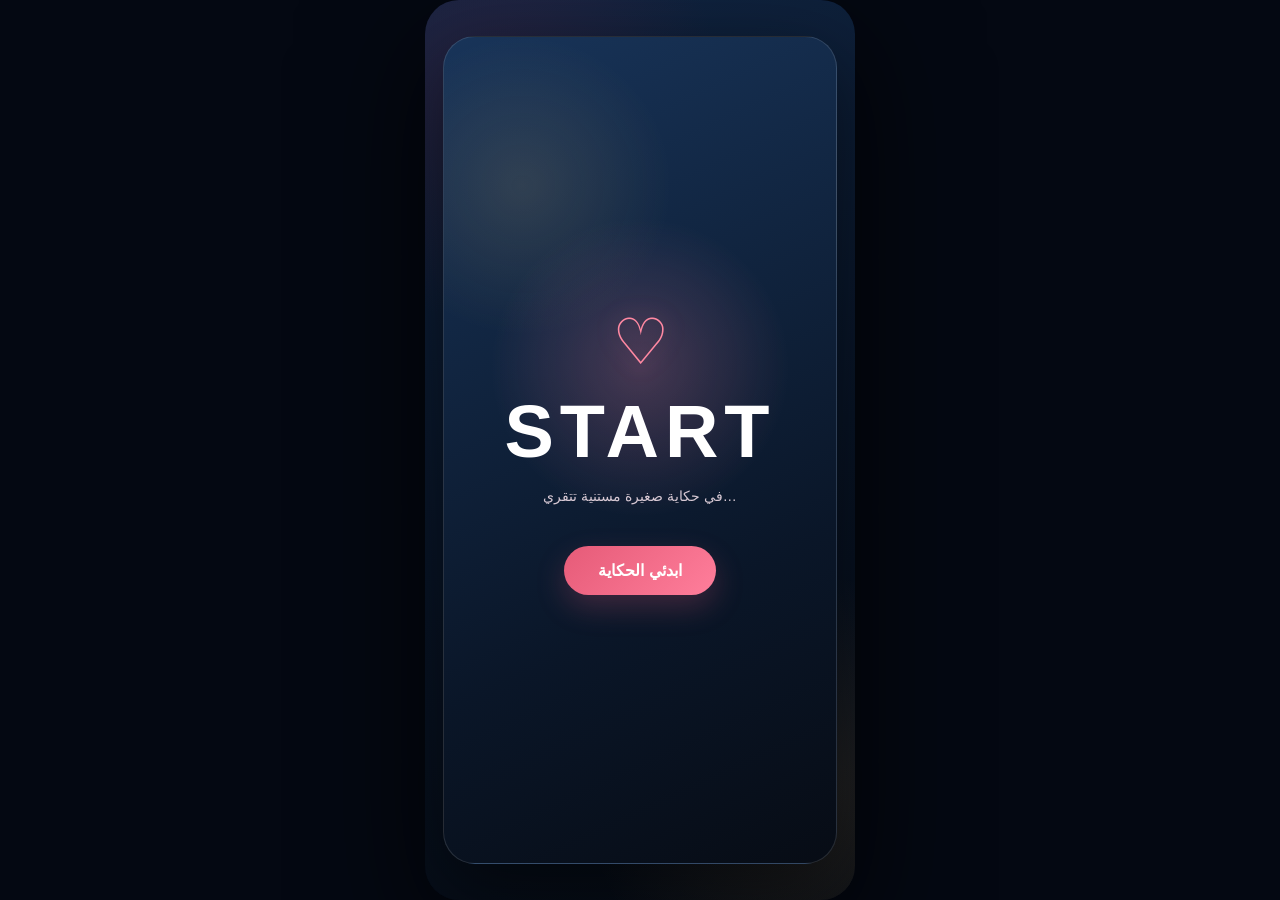
<file: index.html>
<!doctype html><html lang="ar" dir="rtl"><head><meta charset="utf-8"><meta name="viewport" content="width=device-width,initial-scale=1,maximum-scale=1,viewport-fit=cover"><meta name="theme-color" content="#080f20"><title>حكاية صغيرة ❤️</title><link rel="stylesheet" href="style.css"></head><body><main class="app"><section class="deck">
<section class="page start"><div class="card start-card"><div class="start-inner"><div class="heart">♡</div><h1>START</h1><p>في حكاية صغيرة مستنية تتقري…</p><a href="#s1">ابدئي الحكاية</a></div></div></section>
<section class="page" id="s1"><div class="card"><div class="paper"><span class="chapter">الفصل الأول</span><h2>قبل ما أعرفك</h2><p>أنا كنت متعود أعيش في هدوئي… ووحدتي.<br>يومي يعدّي، وأنا مقتنع إن مفيش حاجة ناقصة…<br>أو يمكن كنت بحاول أقنع نفسي بكده.</p></div><div class="art scene scene1"><div class="moon"></div><div class="window"></div><div class="person"></div></div><div class="num">01</div><div class="swipe">اسحبي للشمال ←</div></div></section>
<section class="page"><div class="card"><div class="paper"><span class="chapter">الفصل الثاني</span><h2>لحد ما جيتي</h2><p>كنت عايش حياتي بشكل عادي جدًا… لحد ما جيتي.<br>وفجأة، التفاصيل اللي كانت عادية<br>بدأ يبقى ليها طعم تاني.</p></div><div class="art scene scene2"><div class="phone"><span>♡</span></div><div class="glow"></div></div><div class="num">02</div></div></section>
<section class="page"><div class="card"><div class="paper"><span class="chapter">الفصل الثالث</span><h2>بقيت أفكر فيكي</h2><p>بقيت ألاقي نفسي بفكر فيكي… من غير ما أخطط.<br>في الشغل، في الطريق، وأنا ماسك الموبايل…<br>التفكير فيكي كان بييجي لوحده.</p></div><div class="art scene scene3"><div class="city"></div><div class="street"></div><div class="walker"></div></div><div class="num">03</div></div></section>
<section class="page"><div class="card"><div class="paper"><span class="chapter">الفصل الرابع</span><h2>تفاصيل صغيرة</h2><p>بقيت مستني كلامك… وضحكتك… وتفاصيلك الصغيرة.<br>حاجات بسيطة جدًا، بس كانت كفاية<br>تغيّر مود يوم كامل.</p></div><div class="art scene scene4"><div class="table"></div><div class="cup"></div><div class="sound">♪</div></div><div class="num">04</div></div></section>
<section class="page"><div class="card"><div class="paper"><span class="chapter">الفصل الخامس</span><h2>القطعة اللي كانت ناقصة</h2><p>وبدأت أفهم إن في ناس مش بيكملوا يومك…<br>هم بيكملوا قصتك.<br>وكل مرة كنت بكلمك، كنت بحس إن حتة ناقصة جوايا بتلاقي مكانها.</p></div><div class="art scene scene5"><div class="piece p1"></div><div class="piece p2"></div><div class="spark s1"></div><div class="spark s2"></div></div><div class="num">05</div></div></section>
<section class="page"><div class="card"><div class="paper"><span class="chapter">الفصل السادس</span><h2>باقي الحكاية</h2><p>نفسي أكون معاكي في الأيام الحلوة…<br>وحتى الأيام اللي مش حلوة.<br>مش مجرد لحظة لطيفة… أنا بتكلم عن بقية الحكاية.</p></div><div class="art scene scene6"><div class="sun"></div><div class="road"></div></div><div class="num">06</div></div></section>
<section class="page"><div class="card"><div class="paper"><span class="chapter">الفصل السابع</span><h2>الكلام اللي اتأخر</h2><p>وفي كلام فضلت مأجله…<br>عشان كنت عايز أقوله في الوقت الصح.<br>والنهارده أنا شايف إن الوقت الصح وصل.</p></div><div class="art scene scene7"><div class="envelope">♡</div><div class="stars"></div></div><div class="num">07</div></div></section>
<section class="page final"><div class="card"><div class="paper"><span class="chapter">الصفحة الأخيرة</span><h2>عايز أشوفك مبسوطة ❤️</h2><p>وإن كل يوم جاي يكون أخف وأحلى عليكي.<br>وده أهم عندي من أي كلام تاني.</p></div><div class="art scene scene8"><div class="sunrise"></div><div class="horizon"></div><div class="little-heart">♡</div></div><div class="num">08</div></div></section>
</section></main></body></html>
</file>
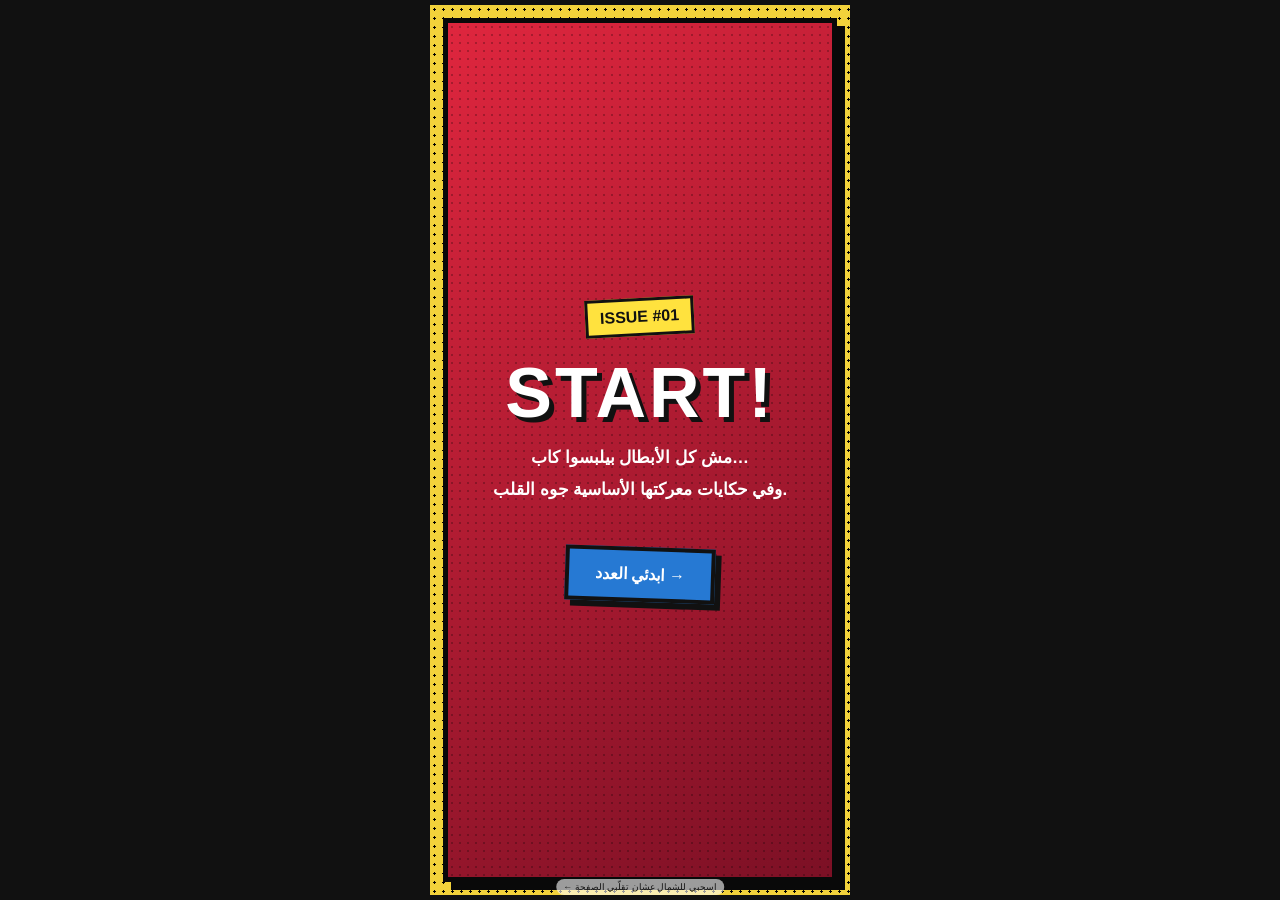
<file: comic/index.html>
<!doctype html><html lang="ar" dir="rtl"><head><meta charset="utf-8"><meta name="viewport" content="width=device-width,initial-scale=1,maximum-scale=1,viewport-fit=cover"><meta name="theme-color" content="#17120b"><title>Comic Story ❤️</title><style>*{box-sizing:border-box}html,body{margin:0;height:100%;overflow:hidden;background:#111;font-family:Tahoma,Arial,sans-serif}.book{width:100%;height:100dvh;max-width:430px;margin:auto;overflow:hidden;background:#f2d23b}.pages{height:100%;display:flex;overflow-x:auto;scroll-snap-type:x mandatory;scroll-behavior:smooth;direction:ltr}.pages::-webkit-scrollbar{display:none}.page{min-width:100%;height:100%;scroll-snap-align:start;padding:13px;background:radial-gradient(circle,#000 1px,transparent 1.4px) 0 0/9px 9px,#f2d23b}.panel{height:100%;position:relative;overflow:hidden;border:5px solid #090909;background:#fff;box-shadow:8px 8px 0 #090909}.cover{display:grid;place-items:center;text-align:center;background:linear-gradient(145deg,#df263e,#7c1025);color:#fff}.cover:before{content:"";position:absolute;inset:0;background:radial-gradient(circle,#000 1.2px,transparent 1.4px)0 0/8px 8px;opacity:.24}.cover-in{position:relative;z-index:2;padding:28px}.issue{display:inline-block;background:#ffe23e;color:#111;border:3px solid #111;padding:7px 12px;font-weight:900;transform:rotate(-3deg)}.cover h1{font-size:70px;line-height:.9;margin:26px 0 12px;text-shadow:5px 5px 0 #111;letter-spacing:3px}.cover p{font-size:17px;font-weight:900;line-height:1.9}.go{display:inline-block;margin-top:24px;padding:14px 26px;background:#2679d3;color:#fff;border:4px solid #111;box-shadow:6px 6px 0 #111;text-decoration:none;font-weight:900;transform:rotate(2deg)}.art{position:absolute;inset:0}.art img{width:100%;height:100%;object-fit:cover;display:block;filter:saturate(1.18) contrast(1.08)}.art:after{content:"";position:absolute;inset:0;background:radial-gradient(circle,#000 1px,transparent 1.4px) 0 0/7px 7px;opacity:.12}.cap{position:absolute;z-index:5;top:18px;right:15px;left:15px;background:#ffe548;border:4px solid #111;padding:12px 13px;font-weight:900;font-size:17px;line-height:1.7;box-shadow:5px 5px 0 #111;transform:rotate(-1deg);direction:rtl}.bubble{position:absolute;z-index:6;bottom:36px;left:20px;right:20px;background:#fff;border:4px solid #111;border-radius:45% 55% 48% 52%/52% 44% 56% 48%;padding:17px 19px;text-align:center;font-size:20px;font-weight:900;line-height:1.65;box-shadow:5px 5px 0 #111;direction:rtl}.bubble:after{content:"";position:absolute;bottom:-25px;right:58px;border:13px solid transparent;border-top:24px solid #111;transform:rotate(-12deg)}.sfx{position:absolute;z-index:7;font-size:43px;font-weight:1000;color:#e7253d;text-shadow:3px 3px 0 #111,-2px -2px 0 #fff;transform:rotate(-12deg);left:16px;top:40%;font-family:Impact,Arial Black,sans-serif}.no{position:absolute;z-index:8;bottom:11px;right:13px;background:#111;color:#fff;border:3px solid #fff;padding:6px 9px;font-weight:900}.final .cap{background:#ff5b72;color:#fff}.final .bubble{font-size:24px;background:#ffe548}.hint{position:fixed;z-index:20;bottom:5px;left:50%;transform:translateX(-50%);font-size:9px;color:#111;background:#fff9;padding:3px 7px;border-radius:99px;white-space:nowrap}@media(min-width:431px){.book{height:min(930px,100dvh);border:5px solid #111}}</style></head><body><main class="book"><section class="pages"><section class="page"><div class="panel cover"><div class="cover-in"><span class="issue">ISSUE #01</span><h1>START!</h1><p>مش كل الأبطال بيلبسوا كاب…<br>وفي حكايات معركتها الأساسية جوه القلب.</p><a class="go" href="#c1">ابدئي العدد →</a></div></div></section><section class="page" id="c1"><div class="panel"><div class="art"><img src="../assets/scene_01.svg" alt=""></div><div class="cap">كان كل يوم شبه اللي قبله… هدوء، روتين، وحياة ماشية من غير مفاجآت.</div><div class="bubble">كنت فاكر إن ده الطبيعي… وإن مفيش حاجة ناقصة.</div><div class="sfx">…</div><div class="no">01</div></div></section><section class="page"><div class="panel"><div class="art"><img src="../assets/scene_02.svg" alt=""></div><div class="cap">وفجأة… شخص واحد ظهر في المشهد، والتفاصيل بدأت تتغير.</div><div class="bubble">رسالة بسيطة بقت كفاية تغيّر اليوم كله.</div><div class="sfx">PING!</div><div class="no">02</div></div></section><section class="page"><div class="panel"><div class="art"><img src="../assets/scene_03.svg" alt=""></div><div class="cap">الموضوع بدأ يكبر… التفكير بقى ييجي لوحده، من غير دعوة ولا إنذار.</div><div class="bubble">حتى وأنا ساكت… كان في كلام كتير جوايا.</div><div class="sfx">THINK!</div><div class="no">03</div></div></section><section class="page"><div class="panel"><div class="art"><img src="../assets/scene_01.svg" alt=""></div><div class="cap">تفاصيل صغيرة جدًا… ضحكة، كلمة، توقيت رسالة… بس تأثيرها كان ضخم.</div><div class="bubble">الغريب إن الحاجات الصغيرة هي اللي عملت أكبر فرق.</div><div class="sfx">BAM!</div><div class="no">04</div></div></section><section class="page"><div class="panel"><div class="art"><img src="../assets/scene_02.svg" alt=""></div><div class="cap">كل رسالة كانت بتخلي اليوم أخف… وكأن في حد ضغط زر Reset للمود.</div><div class="bubble">وهنا بدأت أفهم إن الموضوع مش مجرد إحساس عابر.</div><div class="sfx">WOW!</div><div class="no">05</div></div></section><section class="page"><div class="panel"><div class="art"><img src="../assets/scene_03.svg" alt=""></div><div class="cap">اكتشفت إن في ناس مش بيكملوا يومك بس… هم بيغيروا شكل القصة كلها.</div><div class="bubble">يمكن دي كانت القطعة اللي ناقصة من غير ما أعرف.</div><div class="sfx">CLICK!</div><div class="no">06</div></div></section><section class="page"><div class="panel"><div class="art"><img src="../assets/scene_01.svg" alt=""></div><div class="cap">فضل كلام كتير مكتوم… مش خوف، بس رغبة إنه يتقال صح وفي الوقت الصح.</div><div class="bubble">والحقيقة؟ مش لازم كل حاجة تتحول لمعركة كبيرة.</div><div class="sfx">WAIT…</div><div class="no">07</div></div></section><section class="page final"><div class="panel"><div class="art"><img src="../assets/scene_03.svg" alt=""></div><div class="cap">FINAL PANEL</div><div class="bubble">مش طالب حاجة…<br>عايز أشوفك مبسوطة ❤️<br><small>وده عندي أحلى نهاية لأي حكاية.</small></div><div class="sfx">THE END?</div><div class="no">08</div></div></section></section><div class="hint">اسحبي للشمال عشان تقلّبي الصفحة ←</div></main></body></html>
</file>
<file: style.css>
*{box-sizing:border-box}html,body{margin:0;width:100%;height:100%;overflow:hidden;background:#040812}body{font-family:"Segoe UI",Tahoma,Arial,sans-serif;color:#fff;display:grid;place-items:center}.app{width:100%;height:100dvh;max-width:430px;overflow:hidden;background:radial-gradient(circle at 15% 10%,#66224544,transparent 26%),radial-gradient(circle at 88% 88%,#e7b56c22,transparent 25%),linear-gradient(160deg,#102441,#081426 54%,#050a12)}.deck{height:100%;display:flex;overflow-x:auto;overflow-y:hidden;scroll-snap-type:x mandatory;scroll-behavior:smooth;direction:ltr}.deck::-webkit-scrollbar{display:none}.page{position:relative;min-width:100%;height:100%;scroll-snap-align:start;overflow:hidden;padding:18px}.card{position:relative;width:100%;height:calc(100% - 36px);margin-top:18px;border-radius:32px;overflow:hidden;border:1px solid #ffffff20;box-shadow:0 26px 80px #0008;background:#0d1524}.start-card{display:grid;place-items:center;text-align:center;background:radial-gradient(circle at 50% 40%,#ff84a33b,transparent 28%),radial-gradient(circle at 20% 18%,#e8c37a22,transparent 20%),linear-gradient(155deg,#183459,#0a1628 67%,#070c15)}.start-inner{padding:24px}.heart{font-size:64px;color:#ff89a2;animation:p 1.6s infinite;text-shadow:0 0 25px #ff89a266}.start h1{font-size:74px;letter-spacing:6px;margin:10px 0;font-weight:900}.start p{color:#d8c9d4;font-size:14px}.start a{display:inline-block;margin-top:28px;padding:15px 34px;border-radius:999px;background:linear-gradient(135deg,#e65b78,#ff7e9b);color:#fff;text-decoration:none;font-weight:900;box-shadow:0 12px 30px #e65b783d}@keyframes p{50%{transform:scale(1.14)}}.paper{position:absolute;z-index:5;left:18px;right:18px;top:18px;min-height:42%;background:linear-gradient(145deg,#fff8e9,#f6e7cc);color:#241b21;padding:27px 21px;text-align:center;clip-path:polygon(2% 2%,18% 0,36% 2%,55% 0,74% 1%,98% 0,100% 12%,98% 98%,76% 99%,58% 97%,38% 100%,17% 98%,0 100%,2% 12%);filter:drop-shadow(0 15px 18px #0005)}.paper:before,.paper:after{content:"";position:absolute;top:-5px;width:78px;height:22px;background:#d8b78799}.paper:before{right:22px;transform:rotate(7deg)}.paper:after{left:22px;transform:rotate(-7deg)}.chapter{display:inline-block;padding:6px 11px;border-radius:99px;background:#f1d8df;color:#8c5063;font-size:11px;font-weight:800}.paper h2{margin:10px 0 0;font-size:26px;line-height:1.5}.paper p{margin:11px 0 0;font-size:16px;line-height:1.95;font-weight:600;color:#4b3942}.final .paper h2{color:#b83355}.scene{position:absolute;left:0;right:0;bottom:0;height:64%;overflow:hidden}.scene:after{content:"";position:absolute;inset:0;background:linear-gradient(transparent 55%,#05080e66)}.num{position:absolute;z-index:8;bottom:16px;right:16px;width:48px;height:48px;border-radius:50%;display:grid;place-items:center;background:#080f1ad9;border:1px solid #e9c17baa;color:#fff3dd;font-weight:800}.swipe{position:absolute;z-index:8;bottom:19px;left:20px;font-size:11px;color:#ffffff80}.scene1{background:linear-gradient(#172b48,#0b1525 60%,#080d16)}.moon{position:absolute;width:92px;height:92px;border-radius:50%;background:#f8e3aa;box-shadow:0 0 38px #f8e3aa66;top:85px;right:48px}.window{position:absolute;width:230px;height:250px;border:10px solid #2d405b;left:50%;top:86px;transform:translateX(-50%);background:linear-gradient(#1c3d67,#101d31)}.window:before,.window:after{content:"";position:absolute;background:#2d405b}.window:before{width:7px;height:100%;left:50%}.window:after{height:7px;width:100%;top:50%}.person{position:absolute;left:86px;bottom:52px;width:76px;height:130px;border-radius:40px 40px 12px 12px;background:#05080d}.person:before{content:"";position:absolute;width:56px;height:56px;border-radius:50%;background:#05080d;left:10px;top:-42px}.scene2{background:radial-gradient(circle at 50% 55%,#e65b7845,transparent 32%),linear-gradient(160deg,#20172a,#0a1322)}.phone{position:absolute;width:150px;height:280px;border-radius:28px;background:#101824;border:5px solid #4b5566;left:50%;top:72px;transform:translateX(-50%);box-shadow:0 18px 45px #0008}.phone:before{content:"";position:absolute;width:56px;height:7px;border-radius:99px;background:#313b4c;left:50%;top:13px;transform:translateX(-50%)}.phone span{position:absolute;inset:0;display:grid;place-items:center;color:#ff88a2;font-size:72px;text-shadow:0 0 28px #ff88a2aa}.glow{position:absolute;width:260px;height:110px;border-radius:50%;background:#ff6f9a22;left:50%;bottom:54px;transform:translateX(-50%);filter:blur(20px)}.scene3{background:linear-gradient(#132943,#0a1320 70%,#060a10)}.city{position:absolute;left:0;right:0;bottom:90px;height:210px;background:linear-gradient(90deg,#101827 0 8%,transparent 8% 11%,#19263a 11% 22%,transparent 22% 26%,#0e1827 26% 39%,transparent 39% 43%,#172235 43% 58%,transparent 58% 62%,#101927 62% 76%,transparent 76% 79%,#1b293e 79% 92%,transparent 92%)}.city:after{content:"";position:absolute;inset:24px 18px;background:radial-gradient(circle,#f7c56f 1.5px,transparent 2px);background-size:32px 28px;opacity:.65}.street{position:absolute;left:0;right:0;bottom:0;height:110px;background:linear-gradient(#141923,#080a0f)}.walker{position:absolute;left:50%;bottom:55px;width:58px;height:105px;border-radius:28px 28px 10px 10px;background:#030508;transform:translateX(-50%)}.walker:before{content:"";position:absolute;width:45px;height:45px;border-radius:50%;background:#030508;left:7px;top:-34px}.scene4{background:linear-gradient(160deg,#412d27,#15141a 72%)}.table{position:absolute;left:0;right:0;bottom:0;height:130px;background:#3b241b}.cup{position:absolute;width:112px;height:90px;border-radius:8px 8px 38px 38px;background:#efe2ca;left:58px;bottom:100px;box-shadow:0 14px 25px #0006}.cup:before{content:"";position:absolute;width:40px;height:46px;border:9px solid #efe2ca;border-left:0;border-radius:0 26px 26px 0;right:-34px;top:18px}.sound{position:absolute;right:68px;top:115px;font-size:95px;color:#f2c879;text-shadow:0 0 28px #f2c87955;transform:rotate(-8deg)}.scene5{background:radial-gradient(circle at 50% 54%,#f28aa433,transparent 30%),linear-gradient(160deg,#241c32,#0c1421)}.piece{position:absolute;width:150px;height:150px;background:#f3d9aa;box-shadow:0 0 25px #f3d9aa44;clip-path:polygon(0 0,65% 0,65% 20%,82% 20%,82% 0,100% 0,100% 65%,80% 65%,80% 82%,100% 82%,100% 100%,0 100%)}.p1{left:62px;top:105px;transform:rotate(-10deg)}.p2{right:62px;top:165px;transform:rotate(170deg);background:#e57a95}.spark{position:absolute;width:7px;height:7px;border-radius:50%;background:#fff;box-shadow:0 0 15px #fff}.s1{left:80px;top:80px}.s2{right:90px;top:120px}.scene6{background:linear-gradient(#ef9f75,#e9c58f 42%,#718ca1 43%,#1b3142 70%,#0b1119)}.sun{position:absolute;width:120px;height:120px;border-radius:50%;background:#ffe5a2;box-shadow:0 0 45px #ffe5a2cc;left:50%;top:68px;transform:translateX(-50%)}.road{position:absolute;left:50%;bottom:-10px;width:280px;height:300px;background:#222935;transform:translateX(-50%) perspective(260px) rotateX(48deg);clip-path:polygon(42% 0,58% 0,100% 100%,0 100%)}.road:after{content:"";position:absolute;left:49%;top:15px;width:7px;height:250px;background:repeating-linear-gradient(#f4df9b 0 18px,transparent 18px 35px)}.scene7{background:radial-gradient(circle at 50% 45%,#ff8ea02e,transparent 27%),linear-gradient(160deg,#1b253c,#0a101b)}.envelope{position:absolute;width:230px;height:150px;background:#f7ead7;left:50%;top:130px;transform:translateX(-50%) rotate(-4deg);display:grid;place-items:center;color:#c84b6b;font-size:54px;box-shadow:0 16px 35px #0007}.envelope:before{content:"";position:absolute;inset:0;background:linear-gradient(145deg,transparent 49%,#d9c9b3 50% 51%,transparent 52%),linear-gradient(215deg,transparent 49%,#d9c9b3 50% 51%,transparent 52%)}.stars{position:absolute;inset:55px;background:radial-gradient(circle,#fff 1px,transparent 2px);background-size:45px 42px;opacity:.7}.scene8{background:linear-gradient(#4a416c,#a85e75 38%,#f6b887 68%,#f6d49b)}.sunrise{position:absolute;width:140px;height:140px;border-radius:50%;background:#ffe5af;box-shadow:0 0 55px #ffe5afcc;left:50%;bottom:110px;transform:translateX(-50%)}.horizon{position:absolute;left:0;right:0;bottom:0;height:130px;background:linear-gradient(#55708a,#182d40)}.little-heart{position:absolute;left:50%;top:92px;transform:translateX(-50%);font-size:76px;color:#fff0f3;text-shadow:0 0 25px #fff8}@media(min-width:431px){.app{height:min(920px,100dvh);border-radius:34px;box-shadow:0 35px 120px #000b}}@media(max-height:720px){.paper{padding-top:20px;min-height:44%}.paper h2{font-size:23px}.paper p{font-size:14px;line-height:1.8}}
</file>
